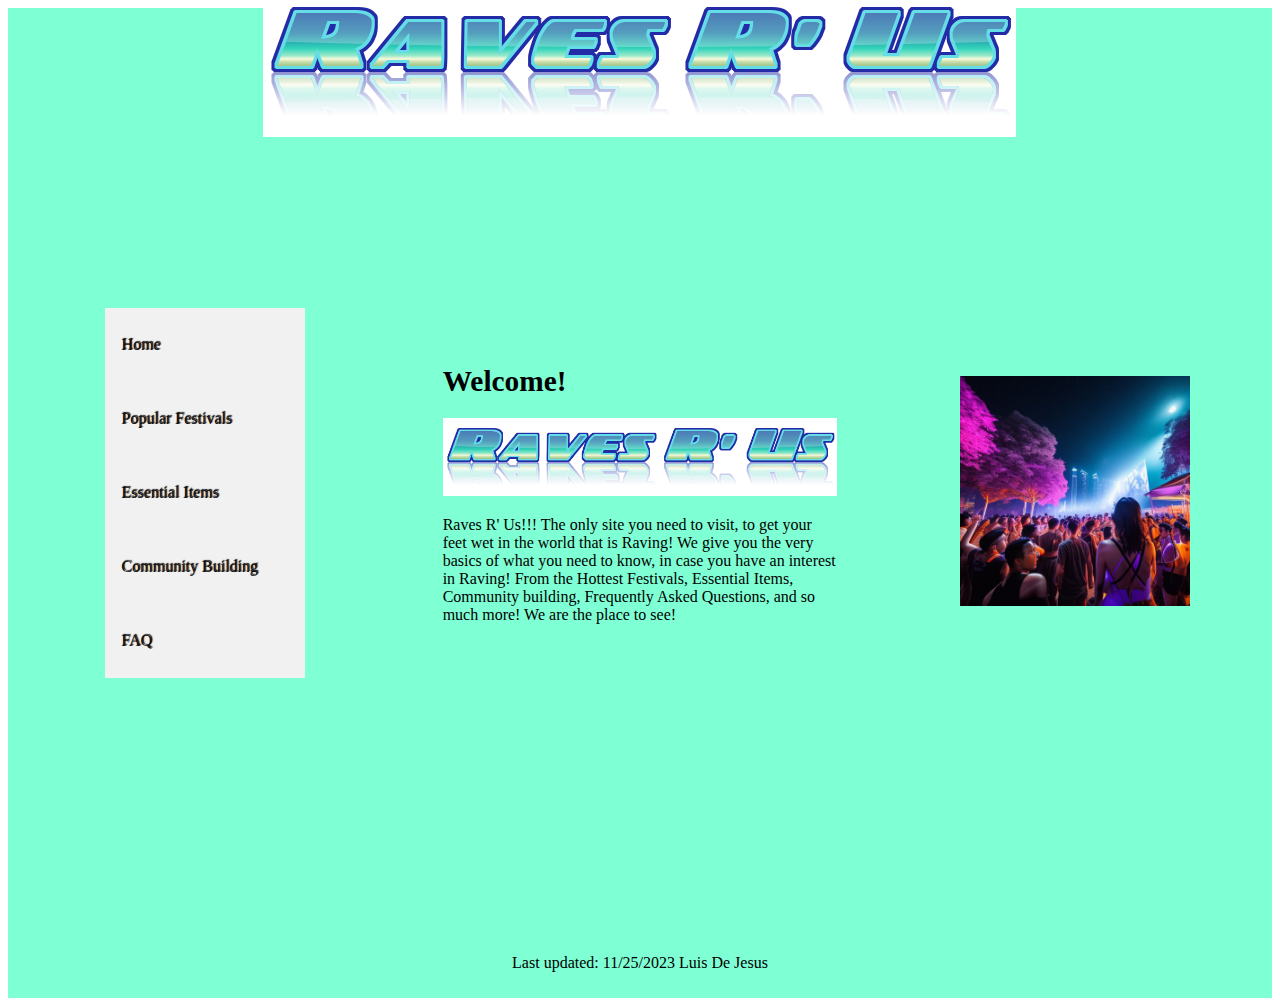
<file: index.html>
<!DOCTYPE html>
<html lang="en">
<head>
<!--
    New Perspectives on HTML5 and CSS3, 8th Edition
    Project 2-2
    Grid Website

    Raves R' Us
    Author: Luis De Jesus  
    Date: 11/25/2023

    Filename: Project 2-2
   -->
   <link href="grid_2-2.css" rel="stylesheet">
   <meta charset="utf-8" />
   <title>Raves R'Us</title>      

</head>

<main>
    <header>
        <img src="Raves_R_Us_logo.png" alt="logo">
    </header>
    <aside>
       <nav class="vertical" id="mainLinks">
          <ul>
             <li><a href="index.html">Home</a></li>
             <li><a href="popularfestivals.html">Popular Festivals</a></li>
             <li><a href="essentialitems.html">Essential Items</a></li>
             <li><a href="communitybuilding.html">Community Building</a></li>
             <li><a href="faq.html">FAQ</a></li>            
          </ul>
       </nav>
    </aside>
    <article>
        <h1>Welcome!</h1>
        <img src="Raves_R_Us_logo.png" alt="logo"/>
        <p>Raves R' Us!!! The only site you need to visit, to get your feet wet in the world that is 
            Raving! We give you the very basics of what you need to know, in case you have
            an interest in Raving! From the Hottest Festivals, Essential Items, Community building,
            Frequently Asked Questions, and so much more! We are the place to see! 
        </p>   
    </article>

    <section><div class="square"><img src="ravescene.jpg" alt="ravers"> 
             
     </div></section>
    <footer>
        Last updated: 11/25/2023 Luis De Jesus
    </footer>
</main>
</file>
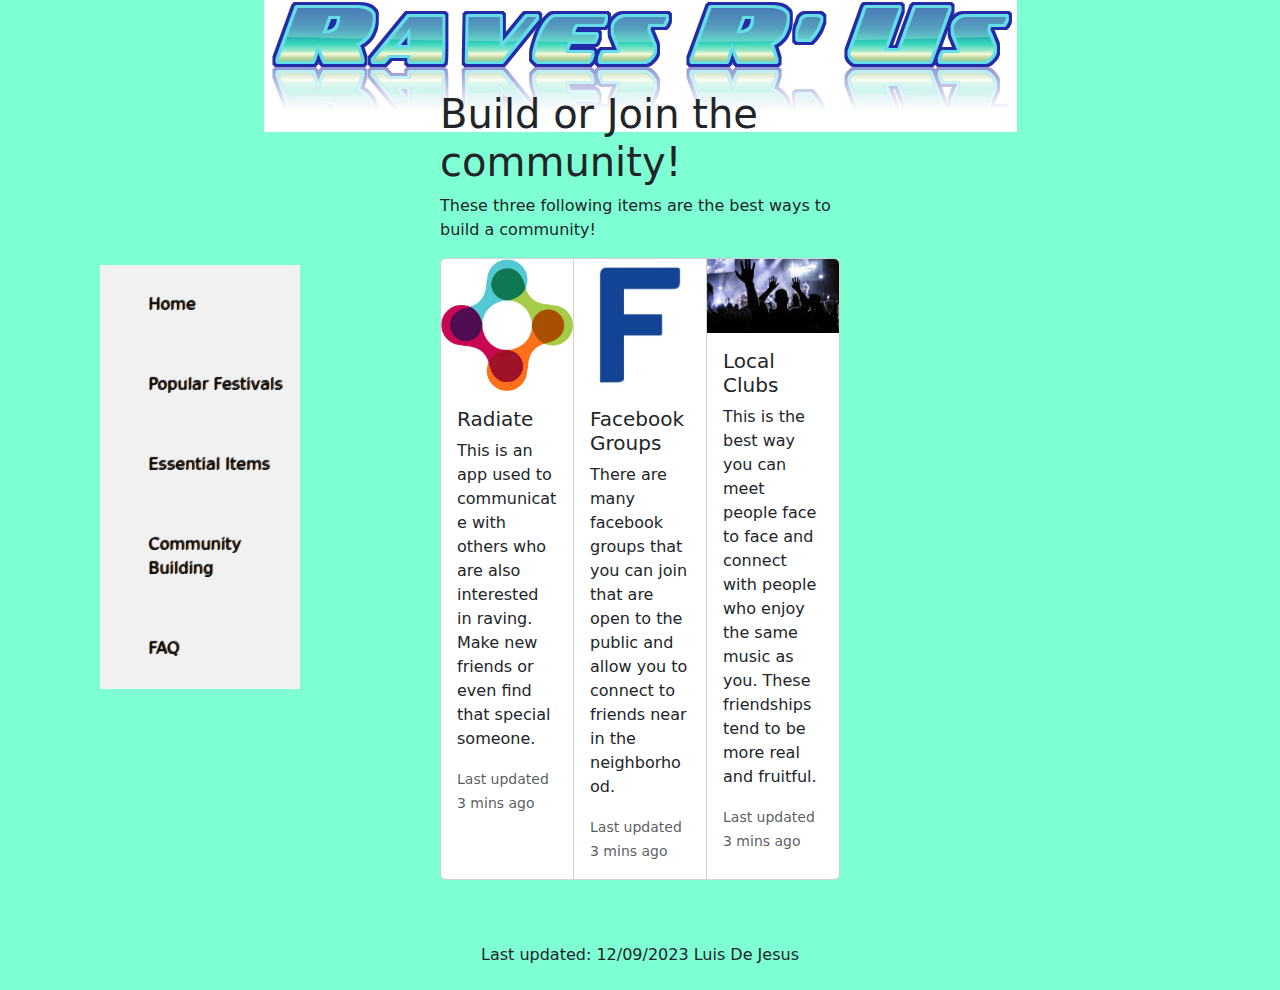
<file: communitybuilding.html>
<!DOCTYPE html>
<html lang="en">

<head>
<!--
    New Perspectives on HTML5 and CSS3, 8th Edition
    Project 2-2
    Grid Website

    Raves R' Us
    Author: Luis De Jesus  
    Date: 12/9/2023

    Filename: Project 2-2
   -->
   <link href="grid_2-2.css" rel="stylesheet">
   <meta charset="utf-8" />
   <meta http-equiv="X-UA-Compatible" content="IE-edge">
   <meta name="viewport" content="width-device-width, initial-scale=1.0">
   <title>Raves R'Us</title>      
<!-- Latest compiled and minified CSS -->
<link href="https://cdn.jsdelivr.net/npm/bootstrap@5.3.2/dist/css/bootstrap.min.css" rel="stylesheet">

<!-- Latest compiled JavaScript -->
<script src="https://cdn.jsdelivr.net/npm/bootstrap@5.3.2/dist/js/bootstrap.bundle.min.js"></script>
</head>

<main>
    <header>
        <img src="Raves_R_Us_logo.png" alt="logo">
    </header>
    <aside>
       <nav class="vertical" id="mainLinks">
          <ul>
             <li><a href="index.html">Home</a></li>
             <li><a href="popularfestivals.html">Popular Festivals</a></li>
             <li><a href="essentialitems.html">Essential Items</a></li>
             <li><a href="communitybuilding.html">Community Building</a></li>
             <li><a href="faq.html">FAQ</a></li>            
          </ul>
       </nav>
    </aside>
    <article>
        <h1>Build or Join the community!</h1>
        <p>These three following items are the best ways to build a community! 
        </p> 
    <b></b>
    <div class="card-group">
        <div class="card">
          <img src="radiatepic.jpg" class="card-img-top" alt="circles">
          <div class="card-body">
            <h5 class="card-title">Radiate</h5>
            <p class="card-text">This is an app used to communicate with others who are also interested in raving. Make new friends or even find that special someone.</p>
            <p class="card-text"><small class="text-muted">Last updated 3 mins ago</small></p>
          </div>
        </div>
        <div class="card">
          <img src="fpic.jpg" class="card-img-top" alt="bookface">
          <div class="card-body">
            <h5 class="card-title">Facebook Groups</h5>
            <p class="card-text">There are many facebook groups that you can join that are open to the public and allow you to connect to friends near in the neighborhood.</p>
            <p class="card-text"><small class="text-muted">Last updated 3 mins ago</small></p>
          </div>
        </div>
        <div class="card">
          <img src="pexels-chad-kirchoff-952437.jpg" class="card-img-top" alt="Clubs">
          <div class="card-body">
            <h5 class="card-title">Local Clubs</h5>
            <p class="card-text">This is the best way you can meet people face to face and connect with people who enjoy the same music as you. These friendships tend to be more real and fruitful.</p>
            <p class="card-text"><small class="text-muted">Last updated 3 mins ago</small></p>
          </div>
        </div>
      </div>
    </article>
    <footer>
        Last updated: 12/09/2023 Luis De Jesus
    </footer>
</main>
</file>
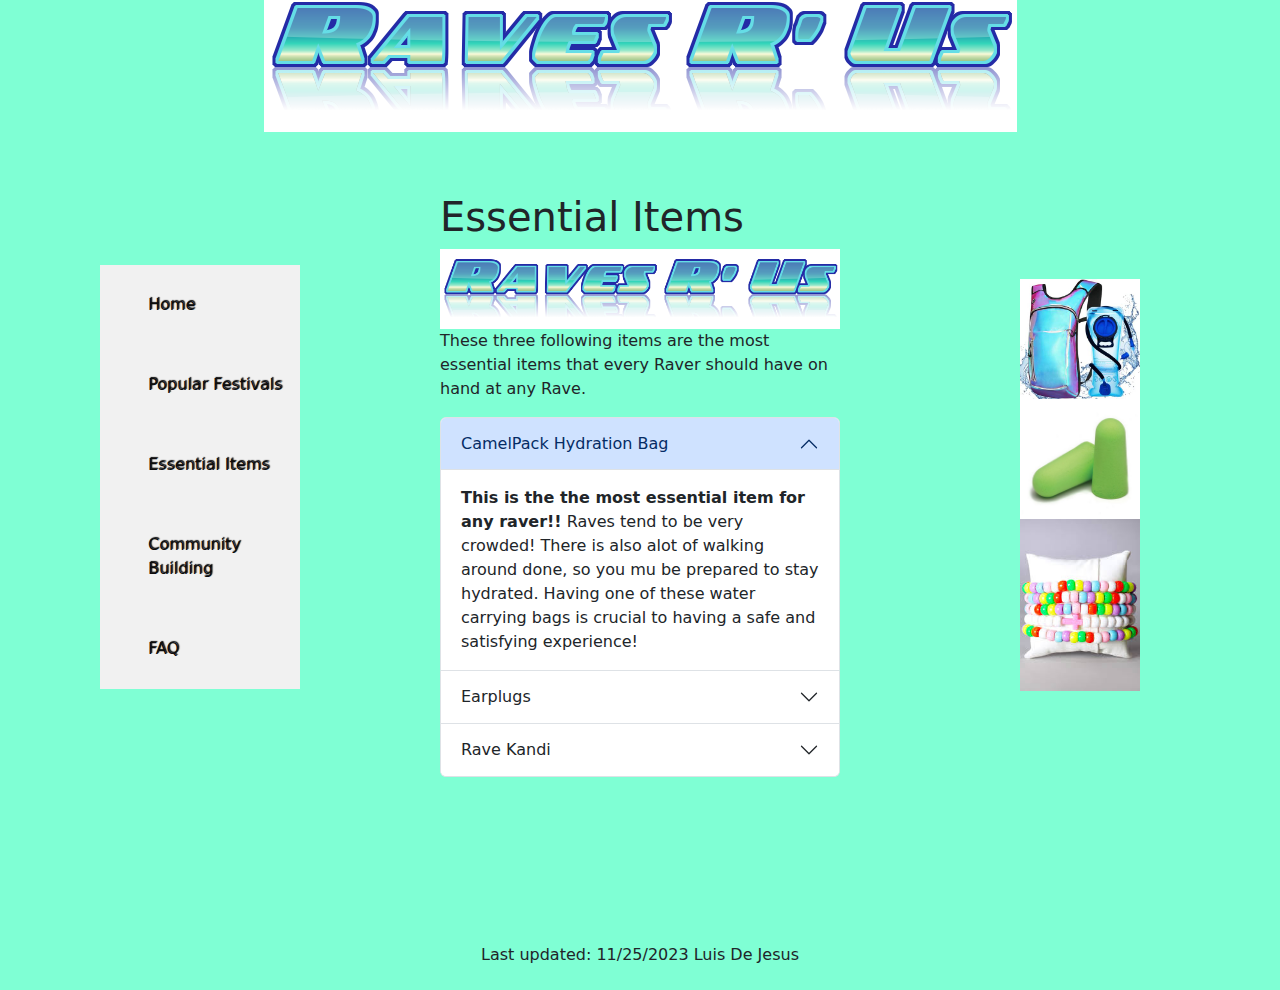
<file: essentialitems.html>
<!DOCTYPE html>
<html lang="en">

<head>
<!--
    New Perspectives on HTML5 and CSS3, 8th Edition
    Project 2-2
    Grid Website

    Raves R' Us
    Author: Luis De Jesus  
    Date: 12/9/2023

    Filename: Project 2-2
   -->
   <link href="grid_2-2.css" rel="stylesheet">
   <meta charset="utf-8" />
   <meta http-equiv="X-UA-Compatible" content="IE-edge">
   <meta name="viewport" content="width-device-width, initial-scale=1.0">
   <title>Raves R'Us</title>      
<!-- Latest compiled and minified CSS -->
<link href="https://cdn.jsdelivr.net/npm/bootstrap@5.3.2/dist/css/bootstrap.min.css" rel="stylesheet">

<!-- Latest compiled JavaScript -->
<script src="https://cdn.jsdelivr.net/npm/bootstrap@5.3.2/dist/js/bootstrap.bundle.min.js"></script>
</head>

<main>
    <header>
        <img src="Raves_R_Us_logo.png" alt="logo">
    </header>
    <aside>
       <nav class="vertical" id="mainLinks">
          <ul>
             <li><a href="index.html">Home</a></li>
             <li><a href="popularfestivals.html">Popular Festivals</a></li>
             <li><a href="essentialitems.html">Essential Items</a></li>
             <li><a href="communitybuilding.html">Community Building</a></li>
             <li><a href="faq.html">FAQ</a></li>            
          </ul>
       </nav>
    </aside>
    <article>
        <h1>Essential Items</h1>
        <img src="Raves_R_Us_logo.png" alt="logo"/>
        <p>These three following items are the most essential items that every Raver should have on hand at any Rave. 
        </p> 
    <b></b>
    <div class="accordion" id="items">
        <div class="accordion" id="accordionExample">
            <div class="accordion-item">
              <h2 class="accordion-header" id="headingOne">
                <button class="accordion-button" type="button" data-bs-toggle="collapse" data-bs-target="#collapseOne" aria-expanded="true" aria-controls="collapseOne">
                  CamelPack Hydration Bag
                </button>
              </h2>
              <div id="collapseOne" class="accordion-collapse collapse show" aria-labelledby="headingOne" data-bs-parent="#accordionExample">
                <div class="accordion-body">
                  <strong>This is the the most essential item for any raver!!</strong> Raves tend to be very crowded! There is also alot of walking around done, so you mu be prepared to stay hydrated. Having one of these water carrying bags is crucial to having a safe and satisfying experience!
                </div>
              </div>
            </div>
            <div class="accordion-item">
              <h2 class="accordion-header" id="headingTwo">
                <button class="accordion-button collapsed" type="button" data-bs-toggle="collapse" data-bs-target="#collapseTwo" aria-expanded="false" aria-controls="collapseTwo">
                  Earplugs
                </button>
              </h2>
              <div id="collapseTwo" class="accordion-collapse collapse" aria-labelledby="headingTwo" data-bs-parent="#accordionExample">
                <div class="accordion-body">
                  <strong>WHAAAT? Yes thats right, earplugs.</strong> You’re dancing your heart out, the bass and the music is bumping, everything in life is beautiful, but your eardrums are sitting there asking “What is going on? Am I going to explode? Is this the end?” This may be a slight exaggeration, but protecting your ears is extremely important and can prevent serious issues down the line like hearing loss.
                </div>
              </div>
            </div>
            <div class="accordion-item">
              <h2 class="accordion-header" id="headingThree">
                <button class="accordion-button collapsed" type="button" data-bs-toggle="collapse" data-bs-target="#collapseThree" aria-expanded="false" aria-controls="collapseThree">
                  Rave Kandi
                </button>
              </h2>
              <div id="collapseThree" class="accordion-collapse collapse" aria-labelledby="headingThree" data-bs-parent="#accordionExample">
                <div class="accordion-body">
                  <strong>The cornerstone of any avid raver.</strong> One of my all-time favorite things about the EDM community is trading and giving gifts. I have made so many friends at festivals and shows by doing this, and it’s a great way to break the ice if you want to meet people! Kandi is jewelry made of colorful beads and charms and usually includes a cute or funny message.
                </div>
              </div>
            </div>
          </div>
     </div> 
    </article>

    <section><div class="box"><img src="waterpak.jpg" alt="water">
      <img src="plugs.jpg" alt="color">
      <img src="kandi.jpg" alt="ear"> 
           
   </div></section>
    <footer>
        Last updated: 11/25/2023 Luis De Jesus
    </footer>
</main>
</file>
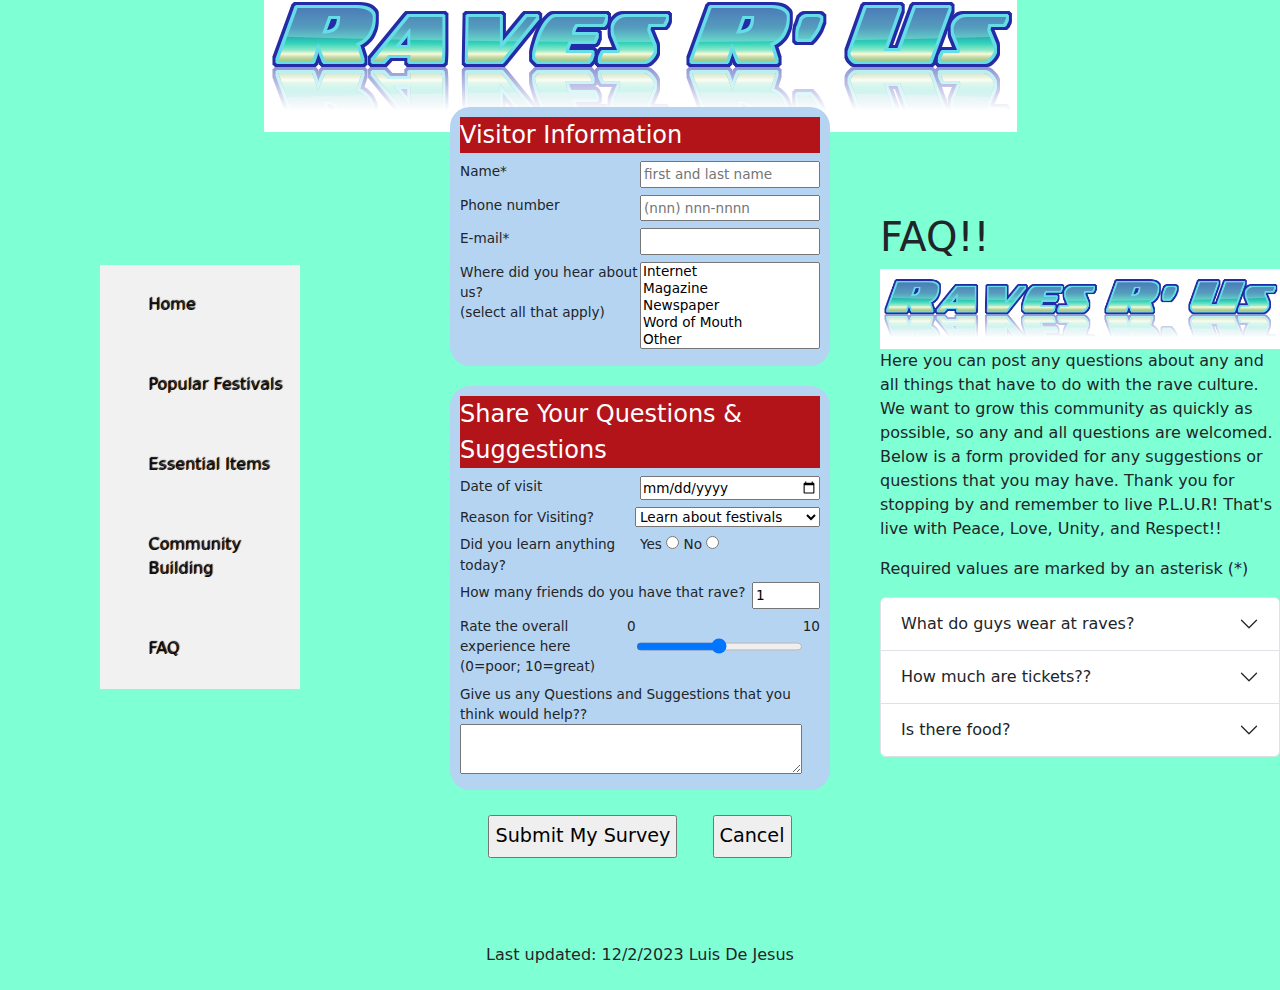
<file: faq.html>
<!DOCTYPE html>
<html lang="en">
    <head>
        <!--
            New Perspectives on HTML5 and CSS3, 8th Edition
            Project 2-2
            Grid Website
        
            Raves R' Us
            Author: Luis De Jesus  
            Date: 12/9/2023
        
            Filename: Project 2-2
           -->
           <link href="grid_2-2.css" rel="stylesheet">
           <meta charset="utf-8" />
           <meta http-equiv="X-UA-Compatible" content="IE-edge">
           <meta name="viewport" content="width-device-width, initial-scale=1.0">
           <title>Raves R'Us</title>      
        <!-- Latest compiled and minified CSS -->
        <link href="https://cdn.jsdelivr.net/npm/bootstrap@5.3.2/dist/css/bootstrap.min.css" rel="stylesheet">
        
        <!-- Latest compiled JavaScript -->
        <script src="https://cdn.jsdelivr.net/npm/bootstrap@5.3.2/dist/js/bootstrap.bundle.min.js"></script>
        </head>

<main>
    <header>
        <img src="Raves_R_Us_logo.png" alt="logo">
    </header>
    <aside>
       <nav class="vertical" id="mainLinks">
          <ul>
             <li><a href="index.html">Home</a></li>
             <li><a href="popularfestivals.html">Popular Festivals</a></li>
             <li><a href="essentialitems.html">Essential Items</a></li>
             <li><a href="communitybuilding.html">Community Building</a></li>
             <li><a href="faq.html">FAQ</a></li>            
          </ul>
       </nav>
    </aside>
   
 <section>
        <h1>FAQ!!</h1>
        <img src="Raves_R_Us_logo.png" alt="logo"/>
        <p>Here you can post any questions about any and all things that have to do with the rave culture. We want to grow this community
            as quickly as possible, so any and all questions are welcomed. Below is a form provided for any suggestions or questions that
            you may have. Thank you for stopping by and remember to live P.L.U.R! That's live with Peace, Love, Unity, and Respect!! 
    
    <p>Required values are marked by an asterisk (*)</p>
    <div class="accordion" id="items">
        <div class="accordion" id="accordionExample">
            <div class="accordion-item">
              <h2 class="accordion-header" id="headingOne">
                <button class="accordion-button collapsed" type="button" data-bs-toggle="collapse" data-bs-target="#collapseOne" aria-expanded="false" aria-controls="collapseOne">
                  What do guys wear at raves?
                </button>
              </h2>
              <div id="collapseOne" class="accordion-collapse collapse" aria-labelledby="headingOne" data-bs-parent="#accordionExample">
                <div class="accordion-body">
                  <strong>Men’s rave clothing is all about vibrant colors and trippy patterns.</strong>  Men’s rave fashion is all about comfort, while still showing off your personal style. You can never go wrong with all over print designs and vibrant accessories.
                  If you’re having trouble creating the perfect men’s rave outfit, go with your gut there is no judgement at raves!
                </div>
              </div>
            </div>
            <div class="accordion-item">
              <h2 class="accordion-header" id="headingTwo">
                <button class="accordion-button collapsed" type="button" data-bs-toggle="collapse" data-bs-target="#collapseTwo" aria-expanded="false" aria-controls="collapseTwo">
                  How much are tickets??
                </button>
              </h2>
              <div id="collapseTwo" class="accordion-collapse collapse" aria-labelledby="headingTwo" data-bs-parent="#accordionExample">
                <div class="accordion-body">
                  <strong>Short answer.It varies.</strong> Tickets for raves can range from Free-$999+ dollars. It all depends on the size of the rave, the deejays that are playing, and the experience you pay for, whether its general or VIP!
                </div>
              </div>
            </div>
            <div class="accordion-item">
              <h2 class="accordion-header" id="headingThree">
                <button class="accordion-button collapsed" type="button" data-bs-toggle="collapse" data-bs-target="#collapseThree" aria-expanded="false" aria-controls="collapseThree">
                  Is there food?
                </button>
              </h2>
              <div id="collapseThree" class="accordion-collapse collapse" aria-labelledby="headingThree" data-bs-parent="#accordionExample">
                <div class="accordion-body">
                  <strong>Yes. But its expensive.</strong> It's best to eat before you get to a rave. They tend to be all day and there is food but its expensive and honestlt it is better to save your money until after or eat before.
                </div>
              </div>
            </div>
          </div>
     </div>
</section>
<article>
    <form id="survey" action="http://www.example.com/redball/survey" method="post">
      <fieldset id="custInfo"> 
          <legend>Visitor Information</legend>
          <div class="formRow">
           <label for="name">Name*</label>
           <input name="custName" id="name" type="text" placeholder="first and last name"required /> 
          </div>


          <div class="formRow">
              <label for="phone">Phone number</label>
              <input name="custPhone" id="phone" type="tel" placeholder="(nnn) nnn-nnnn"pattern="^\d{10}$|^(\(\d{3}\)\s*)?\d{3}[\s-]?\d{4}$"/>
          </div>

          <div class="formRow">
              <label for="mail">E-mail*</label>
              <input name="custEmail" id="mail" type="email" required/>    
          </div>

          <div class="formRow"> 
              <label for="info">Where did you hear about us? 
              <br />(select all that apply) 
              </label> 
              <select name="infoSrc" id="info" size="5" multiple> 
               <option value="internet">Internet</option> 
               <option value="mag">Magazine</option> 
               <option value="news">Newspaper</option> 
               <option value="word">Word of Mouth</option> 
               <option value="other">Other</option> 
              </select> 
              </div>
              
      </fieldset> 
      <fieldset id="expInfo"> 
          <legend>Share Your Questions & Suggestions</legend>

          <div class="formRow"> 
              <label for="visit">Date of visit</label> 
              <input name="visitDate" id="visit" type="date" /> 
          </div>

          <div class="formRow"> 
              <label for="order">Reason for Visiting?</label> 
              <select name="orderType" id="order"> 
              <option value="order1">Learn about Raving</option> 
              <option value="order2">Want to join community</option> 
              <option value="order3" selected>Learn about festivals</option> 
              <option value="order4">Join your team</option> 
              </select> 
             </div>
             <div class="formRow"> 
              <label>Did you learn anything today?</label> 
              <fieldset class="optGroup"> 
              <label for="fYes">Yes</label> 
              <input name="sFriend" id="fYes" value="yes" 
             type="radio" /> 
              <label for="fNo">No</label> 
              <input name="sFriend" id="fNo" value="no" 
             type="radio" /> 
              </fieldset> 
             </div>
            

             <div class="formRow"> 
              <label for="dineSpin">How many friends do you have that rave?</label> 
              <input name="dineOut" id="dineSpin" type="number" 
              value="1" step="1" min="0" max="20" /> 
             </div> 
          
             <div class="formRow"> 
              <label for="rangeBox">Rate the overall experience here<br /> 
              (0=poor; 10=great)</label> 
              0 
              <input name="serviceRate" id="rangeBox" type="range" 
              value="5" step="1" min="0" max="10" /> 
              10 
             </div>
             
             <label for="commBox">Give us any Questions and Suggestions that you think would help??</label> 
             <textarea name="custExp" id="commBox"></textarea>
      </fieldset>

      <div id="buttons"> 
          <input type="submit" value="Submit My Survey" /> 
          <input type="reset" value="Cancel" /> 
         </div>
  </form>     
 
 </article>
</article>
<footer>
    Last updated: 12/2/2023 Luis De Jesus
 </footer>
</main>
</file>
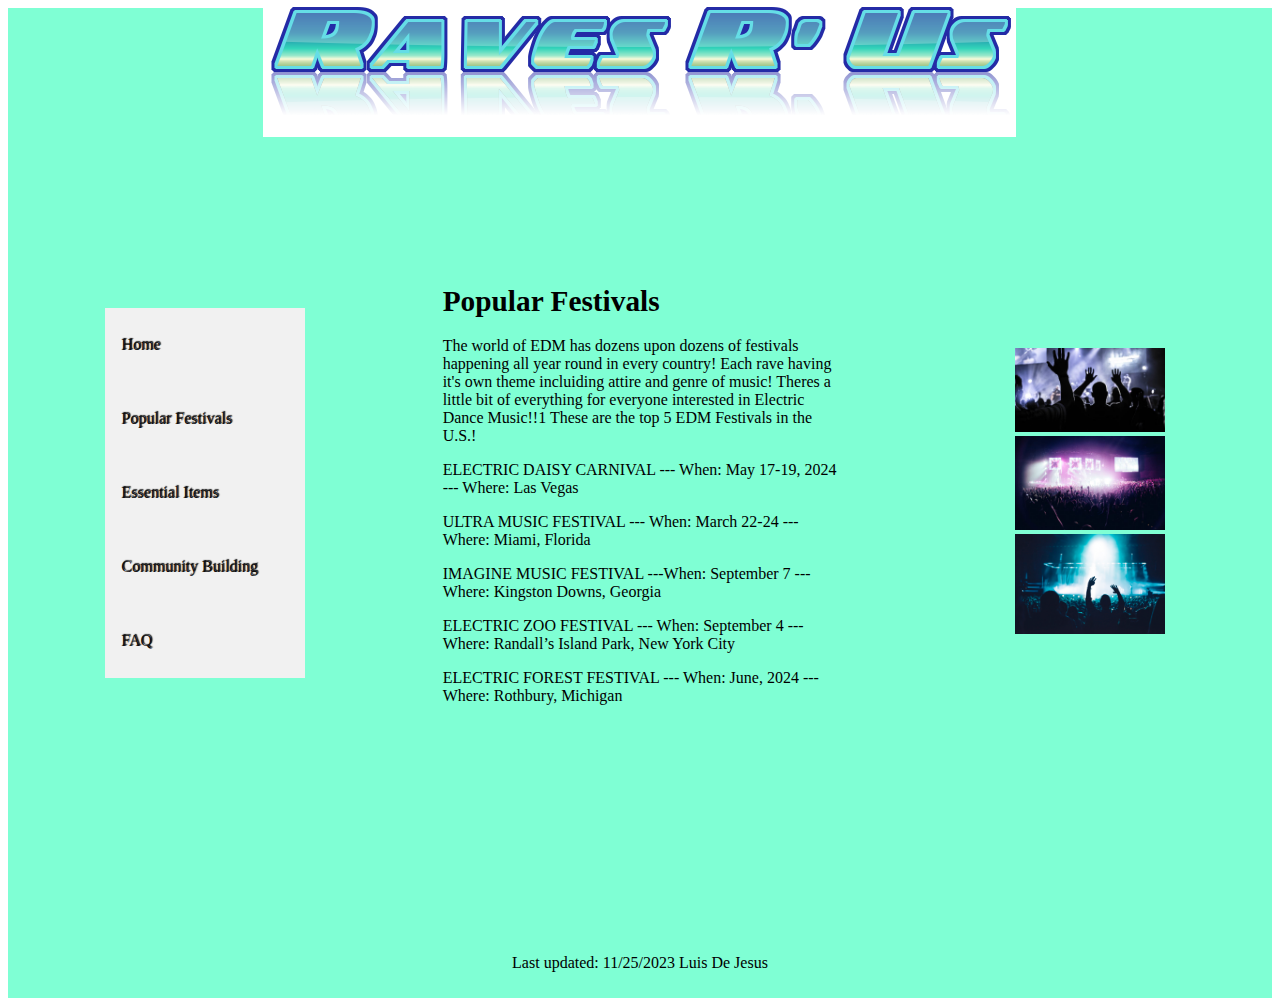
<file: popularfestivals.html>
<!DOCTYPE html>
<html lang="en">
<head>
<!--
    New Perspectives on HTML5 and CSS3, 8th Edition
    Project 2-2
    Grid Website

    Raves R' Us
    Author: Luis De Jesus  
    Date: 11/25/2023

    Filename: Project 2-2
   -->
   <link href="grid_2-2.css" rel="stylesheet">
   <meta charset="utf-8" />
   <title>Raves R'Us</title>      

</head>

<main>
    <header>
        <img src="Raves_R_Us_logo.png" alt="logo">
    </header>
    <aside>
       <nav class="vertical" id="mainLinks">
          <ul>
             <li><a href="index.html">Home</a></li>
             <li><a href="popularfestivals.html">Popular Festivals</a></li>
             <li><a href="essentialitems.html">Essential Items</a></li>
             <li><a href="communitybuilding.html">Community Building</a></li>
             <li><a href="faq.html">FAQ</a></li>            
          </ul>
       </nav>
    </aside>
    <article>
       
        <h1>Popular Festivals</h1>
        
        <p style="background-image: url(Raves_R_Us_logo.png);"></p>
        <p>The world of EDM has dozens upon dozens of festivals happening all year round in every country!
           Each rave having it's own theme incluiding attire and genre of music! Theres a little bit of everything
           for everyone interested in Electric Dance Music!!1 These are the top 5 EDM Festivals in the U.S.!</p>
           <b></b>
           <p>
           ELECTRIC DAISY CARNIVAL --- When: May 17-19, 2024 --- Where: Las Vegas
        </p>
           <b></b>
           <b></b>
           <p>
           ULTRA MUSIC FESTIVAL ---  When: March 22-24 --- Where: Miami, Florida </p>
           <b></b>
           <b></b>
           <p>
           IMAGINE MUSIC FESTIVAL ---When: September 7 --- Where: Kingston Downs, Georgia </p>
           <b></b>
           <b></b>
           <p>
           ELECTRIC ZOO FESTIVAL --- When: September 4 --- Where: Randall’s Island Park, New York City</p>
           <b></b>
           <b></b>
           <p>
           ELECTRIC FOREST FESTIVAL --- When: June, 2024 --- Where: Rothbury, Michigan

        </p>   

    </article>
    <section><div class="box"><img src="pexels-chad-kirchoff-952437.jpg" alt="ravers">
   <img src="pexels-josh-sorenson-154147.jpg" alt="rave">
   <img src="pexels-sebastian-ervi-1763067.jpg" alt=""> 
        
</div></section>
    <footer>
        Last updated: 11/25/2023 Luis De Jesus
    </footer>
</main>
</file>
<file: grid_2-2.css>
@charset "utf-8";

/* Image size */

.box {
  width: 150px;
  height: auto;
  padding: 10%;
  background-color: #7FFFD4;
}

.square {
  height: auto;
  width: 230px;
}

img {
  max-width: 100%;
  align-items: end;
}

.backg {
  align-content: center;
}
/* Grid Container */
main { 
    display: grid;
    grid-template-areas:
        "topbar   topbar   topbar  "

        "navbar  content   ads     "
        
        "footer   footer   footer  ";
    
    grid-template-columns: 1fr 3fr 1fr;
    grid-template-rows: 50px 570px 70px;
    gap: 150px 40px;

    align-items: center;
    justify-items: center;

    grid-template-columns: repeat(3, 1fr);
    grid-auto-rows: minmax(50px, auto);

    background-color: #7FFFD4;
}

/* Grid Items */
header {grid-area: topbar;} 
aside  {grid-area: navbar; }
article{grid-area: content;}
footer {grid-area: footer;}
section{grid-area: ads;}
   

/* Nav bar Styles*/

   nav ul {
    list-style: none;
    list-style-image: none;
    }
    nav a {
    text-decoration: none;
    }

    ul {
  list-style-type: none;
  margin: 0;
  padding: 0;
  width: 200px;
  background-color: #f1f1f1;
}

li a {
  display: block;
  color: #000;
  padding: 28px 16px;
  text-decoration: none;
}

li a:hover {
    background-color: #2fc2bb;
    color: white;
  }

  header {
    padding-top: 5%;
  }

  /* Form Layout Styles */
form#survey { 
  display: flex; 
  flex-flow: row wrap; 
 }

form#survey > fieldset { 
  background-color: rgb(181, 212, 241); 
  border-radius: 20px; 
  flex: 1 1 300px; 
  font-size: 0.85em; 
  padding: 10px; 
  margin: 10px; 
 }   
 div.formRow { 
  display: flex; 
  flex-flow: row wrap; 
  margin: 7px 0px; 
 }

 div.formRow > * { 
  flex: 1 1 150px; 
 }
/* Legend Styles */

legend { 
  background-color: rgb(179, 20, 25); 
  color: white; 
  padding: 5px; 
 }

/* Text Area Styles */

textarea { 
  margin-top: 10px; 
  height: 50px; 
  width: 95%; 
 }

/* Spinner Styles */
div.formRow > input#dineSpin { 
  flex: 0 0 50px; 
 }


/* Form Button Styles */
div#buttons { 
  text-align: center; 
  width: 100%; 
 }

 input[type='submit'], input[type='reset'] { 
  font-size: 1.2em; 
  padding: 5px; 
  margin: 15px; 
 }   

/* Validation Styles */

input:focus, select:focus, textarea:focus { 
  background-color: rgb(220, 255, 220); 
 }


 input#name:focus:valid,  
 input#phone:focus:valid, 
 input#mail:focus:valid { 
  background: rgb(220, 255, 220) url(rb_valid.png) bottom 
 right/contain no-repeat; 
 }

 input#name:focus:invalid,  
input#phone:focus:invalid, 
input#mail:focus:invalid { 
background: rgb(255, 232, 233) url(rb_invalid.png) bottom 
right/contain no-repeat; 
}


/* Accordion CSS */

h1 {
  font-size: 22pt;
}

nav#mainLinks a { 
  color: rgb(14, 13, 13); 
  font-size: 1em; 
  letter-spacing: 0em; 
  text-shadow: rgba(0, 0, 0, 1) 1px -1px 1px;
  transition: color 1.5s ease-in 0.5s,
  font-size 2s ease,
  letter-spacing 2s ease-out,
  text-shadow 2s cubic-bezier(0.6, 0, 0.8, 0.5); 
 }

 nav#mainLinks a:hover { 
  color: rgb(255, 183, 25); 
  font-size: 3em; 
  letter-spacing: 0.1em; 
  text-shadow: rgba(0, 0, 0, 0.5) 15px -3px 8px; 
 }
</file>
